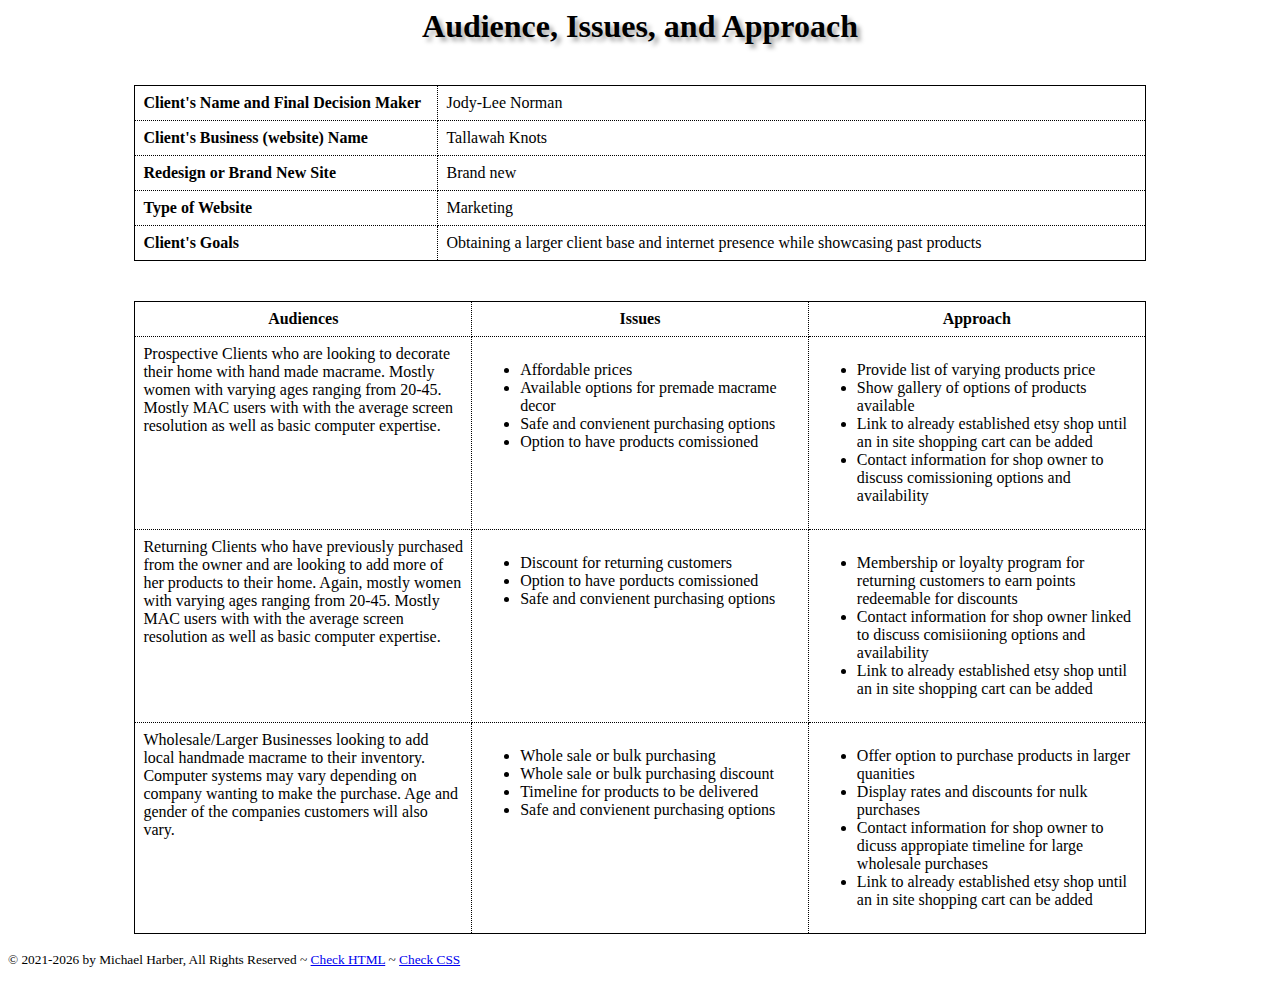
<file: it161/aia.html>
<!DOCTYPE html>
<html lang="en">
 <head>
     <title>AIA by Michael Harber</title>
  <meta charset="utf-8">
  <meta name="viewport" content="width=device-width">
  <link rel="stylesheet" href="css/tables.css"/>
  <style>
    h1.page-header{
                font-family:'Inknut Antiqua' ,serif;
                width:80%;
                margin:auto;
                text-align:center;
                text-shadow: 4px 4px 4px #aaa;
            }
  </style>
 </head>
 <body>
     <header>
     <h1 class="page-header">Audience, Issues, and Approach</h1>
     </header>
            <table class="client">
                <tr>
                    <th>Client's Name and Final Decision Maker</th>
                    <td>Jody-Lee Norman</td>
                </tr>
                <tr>
                    <th>Client's Business (website) Name</th>
                    <td>Tallawah Knots</td>
                </tr>
                <tr>
                    <th>Redesign or Brand New Site</th>
                    <td>Brand new</td>
                </tr>
                <tr>
                    <th>Type of Website</th>
                    <td>Marketing</td>
                </tr>
                <tr>
                    <th>Client's Goals</th>
                    <td>Obtaining a larger client base and internet presence while showcasing past products</td>
                </tr>
            </table>
           
            <table class="audience">
                <tr>
                    <th>Audiences</th>
                    <th>Issues</th>
                    <th>Approach</th>
                </tr>
                <tr>
                    <td>Prospective Clients who are looking to decorate their home with hand made macrame. Mostly women with varying ages ranging from 20-45. Mostly MAC users with with the average screen resolution as well as basic computer expertise. </td>
                    <td>
                        <ul>
                            <li>Affordable prices</li>
                            <li>Available options for premade macrame decor</li>
                            <li>Safe and convienent purchasing options</li>
                            <li>Option to have products comissioned</li>
                        </ul>
                    </td>
                    <td>
                        <ul>
                            <li>Provide list of varying products price</li>
                            <li>Show gallery of options of products available</li>
                            <li>Link to already established etsy shop until an in site shopping cart can be added</li>
                            <li>Contact information for shop owner to discuss comissioning options and availability</li>
                        </ul>
                    </td>
                </tr>
                <tr>
                    <td>Returning Clients who have previously purchased from the owner and are looking to add more of her products to their home. Again, mostly women with varying ages ranging from 20-45. Mostly MAC users with with the average screen resolution as well as basic computer expertise.</td>
                    <td>
                        <ul>
                            <li>Discount for returning customers</li>
                            <li>Option to have porducts comissioned</li>
                            <li>Safe and convienent purchasing options</li>
                        </ul>
                    </td>
                    <td>
                        <ul>
                            <li>Membership or loyalty program for returning customers to earn points redeemable for discounts</li>
                            <li>Contact information for shop owner linked to discuss comisiioning options and availability</li>
                            <li>Link to already established etsy shop until an in site shopping cart can be added</li>
                        </ul>
                    </td>
                </tr>
                <tr>
                    <td>Wholesale/Larger Businesses looking to add local handmade macrame to their inventory. Computer systems may vary depending on company wanting to make the purchase. Age and gender of the companies customers will also vary.</td>
                    <td>
                        <ul>
                            <li>Whole sale or bulk purchasing</li>
                            <li>Whole sale or bulk purchasing discount</li>
                            <li>Timeline for products to be delivered</li>
                            <li>Safe and convienent purchasing options</li>
                        </ul>
                    </td>
                    <td>
                        <ul>
                            <li>Offer option to purchase products in larger quanities</li>
                            <li>Display rates and discounts for nulk purchases</li>
                            <li>Contact information for shop owner to dicuss appropiate timeline for large wholesale purchases</li>
                            <li>Link to already established etsy shop until an in site shopping cart can be added</li>
                        </ul>
                    </td>
                </tr>

            </table>
    <footer>
      <p><small>&copy; 2021-<span id="this-year"></span> by 
          Michael Harber, All Rights Reserved ~ 
          <a id="html-checker" href="#" target="_blank">Check HTML</a> ~ 
          <a id="css-checker" href="#" target="_blank">Check CSS</a></small>
     </p>
    </footer>
  <script src="js/main.js"></script>   
 </body>
</html>
</file>
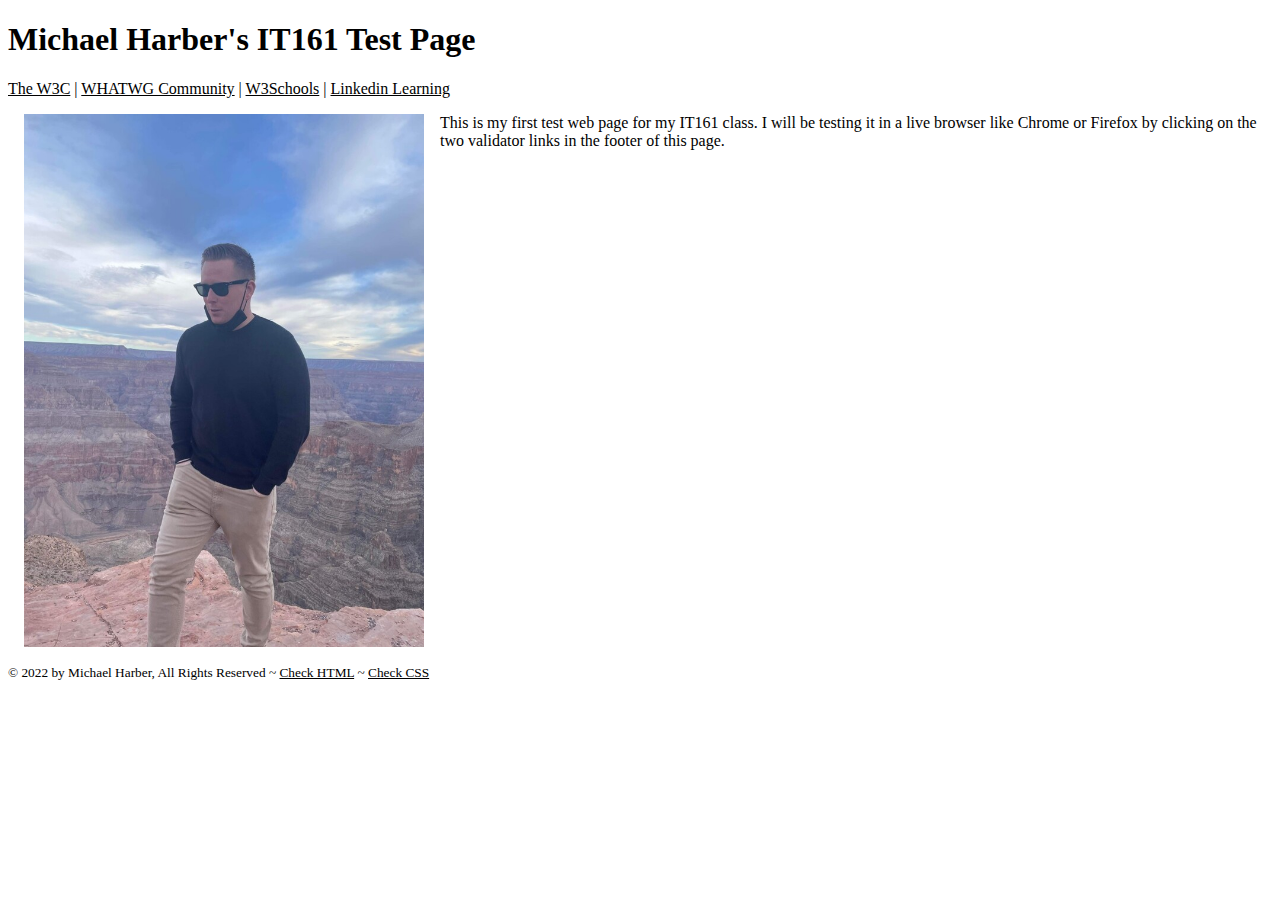
<file: it161/test.html>
<!DOCTYPE html>
<html lang="en">
    <head>
        <meta charset="utf-8" />
        <meta name="robots" content="noindex,nofollow" />
        <title> IT161 Test Page by Michael Harber</title>
        <!-- START Style Here -->
        <style>
            img {
                float:left;
                margin:1em;
                max-width:400px;
            }

            a {
                color:black;
            }

            a:hover {
                color:red;
                background-color:yellow;
                text-decoration: none;
            }

            footer {
                clear:both;
            }
        </style>
         <!-- END Style Here -->
    </head>
    <body>
        <header>
            <h1>Michael Harber's IT161 Test Page</h1>
            <nav>
                <a href="https://www.w3.org/" target="_blank">The W3C</a> |
                <a href="https://whatwg.org/" target="_blank">WHATWG Community</a> |
                <a href="https://www.w3schools.com/" target="_blank">W3Schools</a> |
                <a href="https://www.linkedin.com/learning/login" target="_blank">Linkedin Learning</a>
            </nav>
        </header>
            <img src="images/me.jpg" alt="Picture of Michael" />
            <p> This is my first test web page for my IT161 class. I will be testing it in a live browser like Chrome or Firefox by clicking on the two validator links in the footer of this page. </p>
        <footer>
            <p><small>&copy; 2022 by 
                Michael Harber, All Rights Reserved ~
                <a id="html-checker" href="#">Check HTML</a> ~ 
                <a id="css-checker" href="#">Check CSS</a></small>
             </p>
        </footer>
    
    <script>
        //https://tinyurl.com/dynamic-html-checker
    document.getElementById("html-checker").setAttribute("href","https://validator.w3.org/nu/?doc=" + location.href);

    document.getElementById("css-checker").setAttribute("href","https://jigsaw.w3.org/css-validator/validator?uri=" + location.href); 
    </script>
    </body>
</html>
</file>
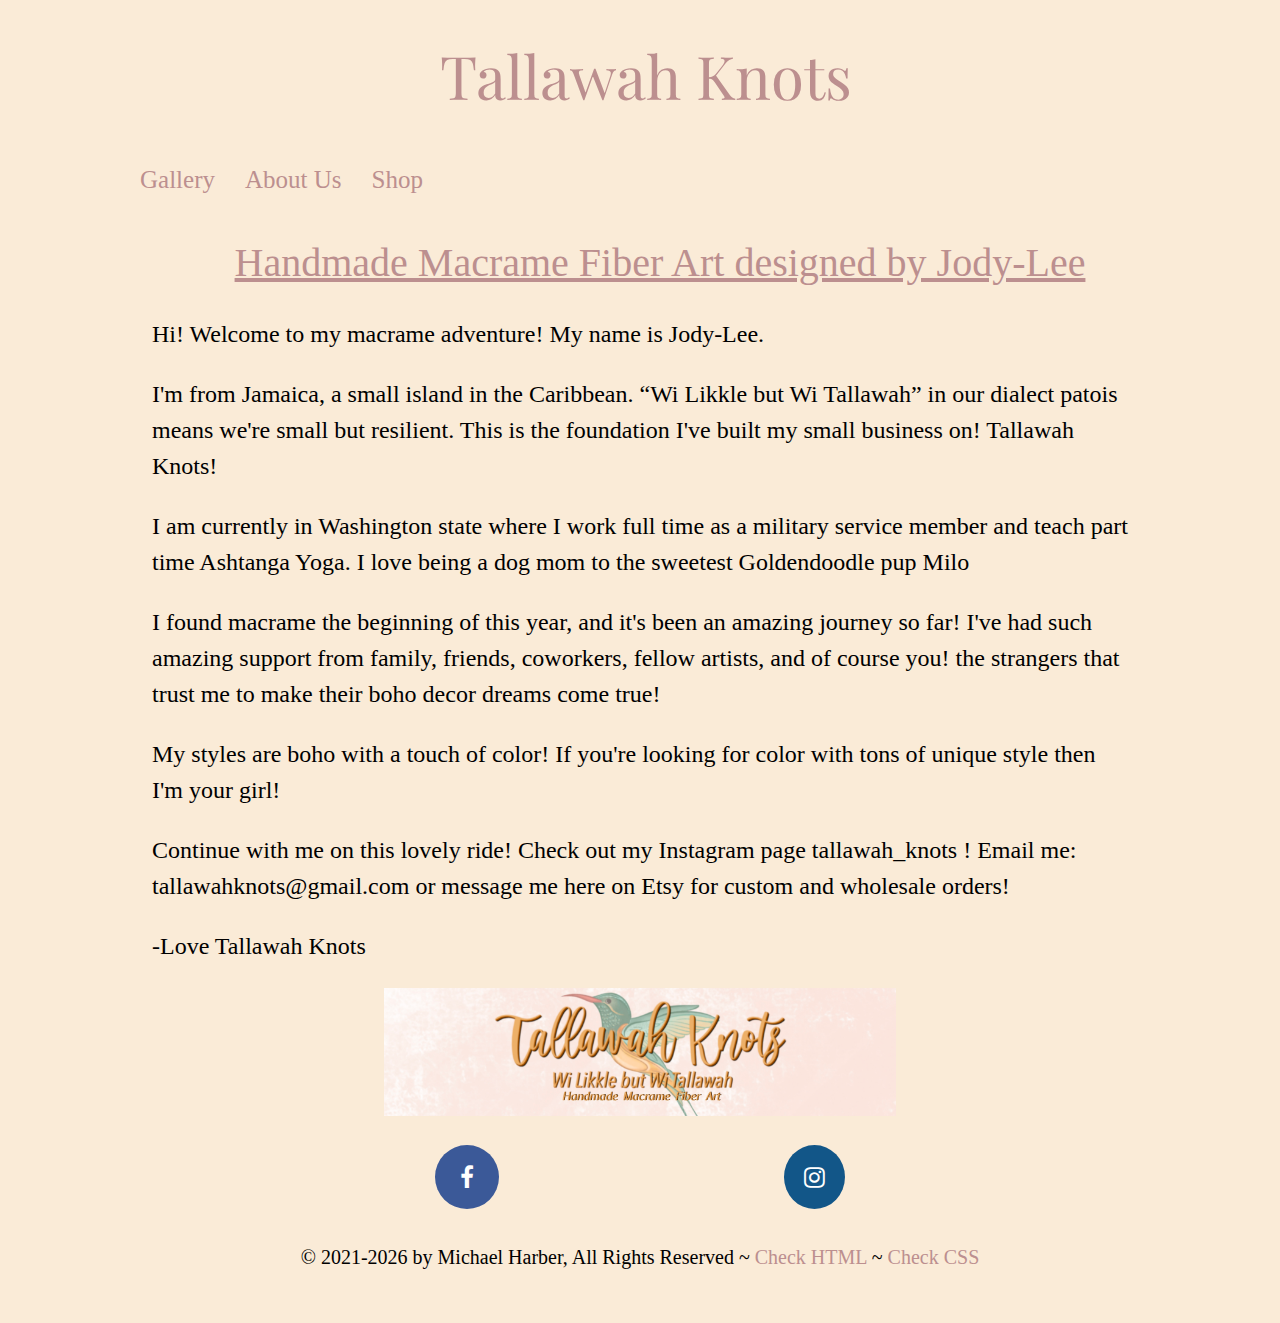
<file: it161/fp/about.html>
<!DOCTYPE html>
<html lang="en">
 <head>
     <title>About Us</title>
  <meta charset="utf-8">
  <meta name="viewport" content="width=device-width">
  <link rel="stylesheet" href="css/main.css">
  <link rel="stylesheet" href="css/nav.css">
  <link rel="stylesheet" href="css/forms.css">
 </head>
 <body>
     <header>
      <h1><a href="gallery.html">Tallawah Knots</a></h1>
        <nav class="topnav" id="myTopnav">
          <a href ="gallery.html">Gallery</a>
          <a href ="about.html">About Us</a>
          <a href ="https://www.etsy.com/shop/TallawahKnots" target="_blank">Shop</a>
            <a href="javascript:void(0);" class="icon" onclick="myFunction()">&#9776;</a>
            <link rel="stylesheet" href="https://cdnjs.cloudflare.com/ajax/libs/font-awesome/4.7.0/css/font-awesome.min.css" />
        </nav>
     </header>
  <main class="wrapper">
    <h2 class="subheader">Handmade Macrame Fiber Art designed by Jody-Lee</h2>
    <p>Hi! Welcome to my macrame adventure! My name is Jody-Lee.</p>

      <p>I'm from Jamaica, a small island in the Caribbean. “Wi Likkle but Wi Tallawah” in our dialect patois means we're small but resilient. This is the foundation I've built my small business on! Tallawah Knots!</p>
      
      <p>I am currently in Washington state where I work full time as a military service member and teach part time Ashtanga Yoga. I love being a dog mom to the sweetest Goldendoodle pup Milo</p> 
      
      <p>I found macrame the beginning of this year, and it's been an amazing journey so far! I've had such amazing support from family, friends, coworkers, fellow artists, and of course you! the strangers that trust me to make their boho decor dreams come true!</p> 
      
      <p>My styles are boho with a touch of color! If you're looking for color with tons of unique style then I'm your girl!</p> 
      
      <p>Continue with me on this lovely ride! Check out my Instagram page tallawah_knots ! Email me: tallawahknots@gmail.com or message me here on Etsy for custom and wholesale orders!</p>
      
      <p>-Love
      Tallawah Knots</p>

    <img src="images/image2.jpeg" alt="Logo" class="center">
     
        
     
    <footer>
      <div class="social-container">
        <div><a href="https://m.facebook.com/tallawahknots/" class="fa fa-facebook" target="_blank"></a></div>
        <div><a href="https://www.instagram.com/tallawah_knots/" class="fa fa-instagram" target="_blank"></a></div>
    </div>
      <p><small>&copy; 2021-<span id="this-year"></span> by 
          Michael Harber, All Rights Reserved ~ 
          <a id="html-checker" href="#" target="_blank">Check HTML</a> ~ 
          <a id="css-checker" href="#" target="_blank">Check CSS</a></small>
     </p>
    </footer>
  </main>
  <script src="js/main.js"></script>   
 </body>
</html>
</file>
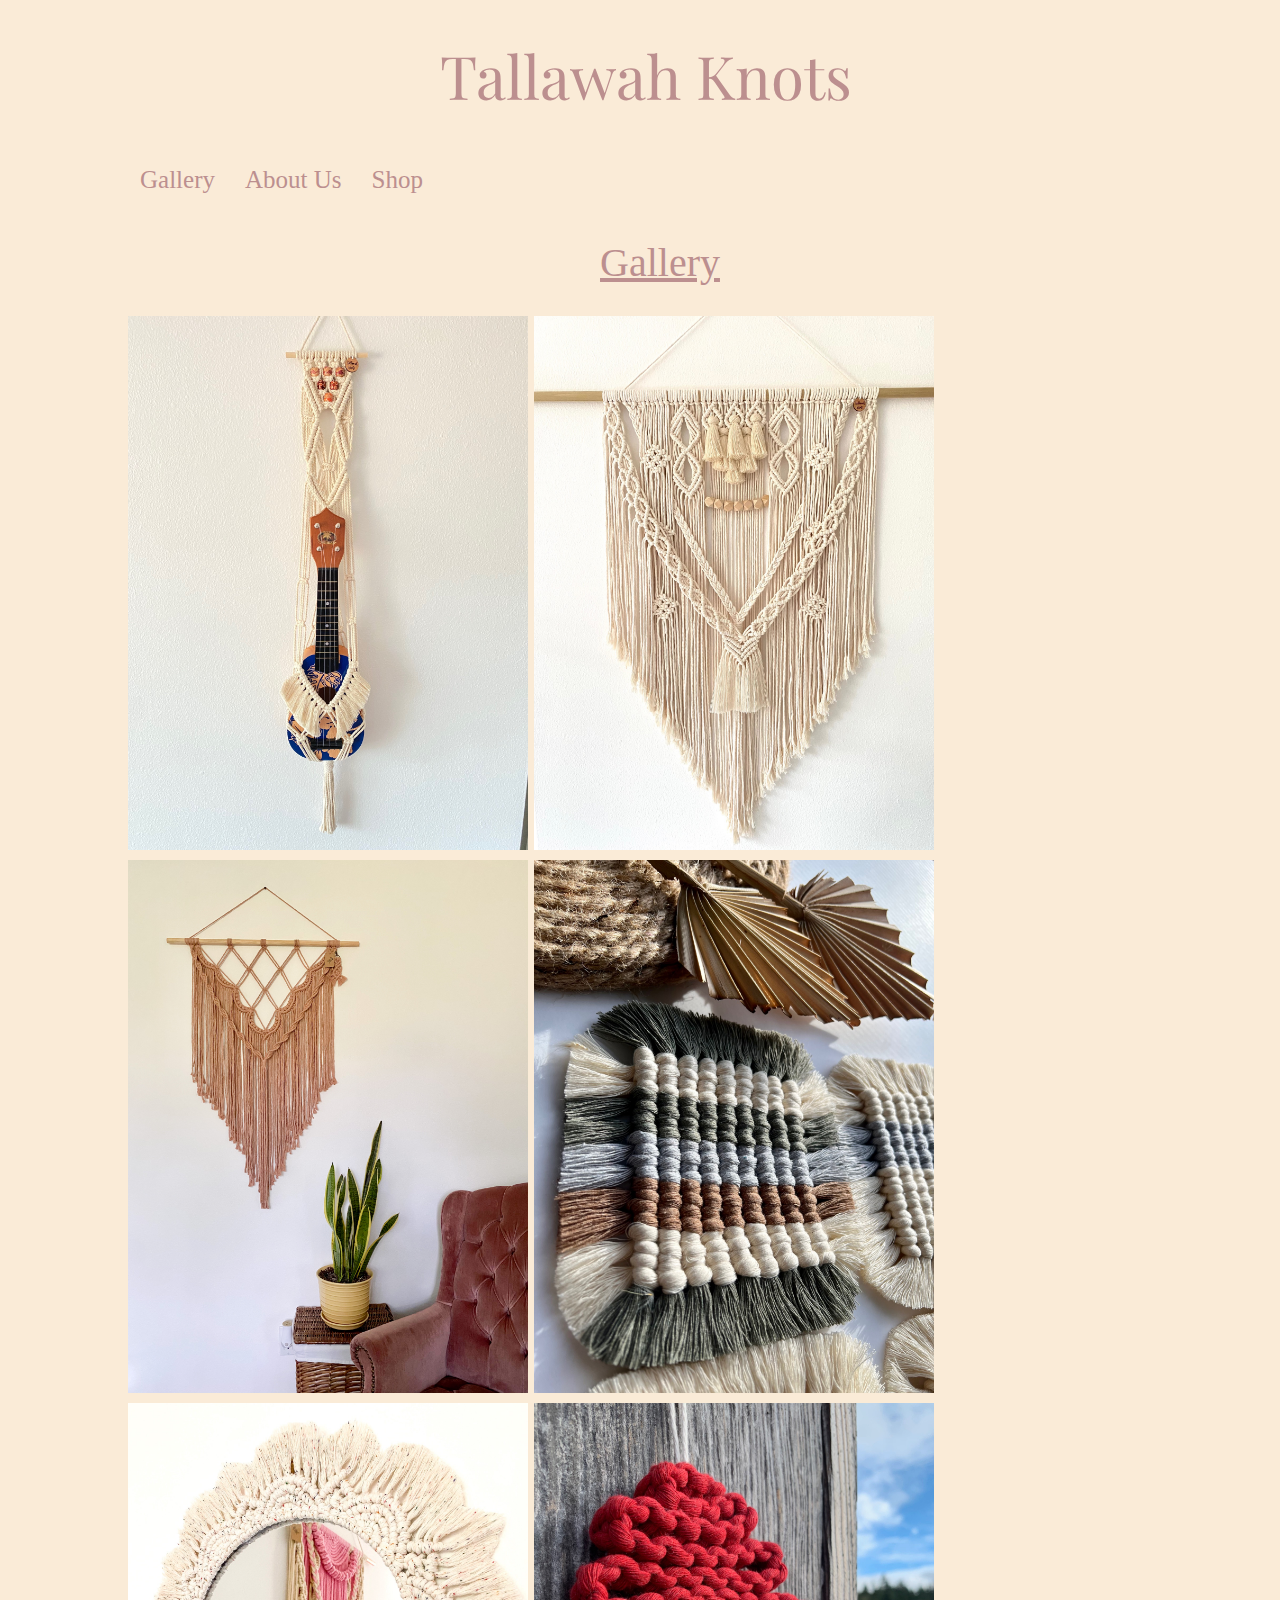
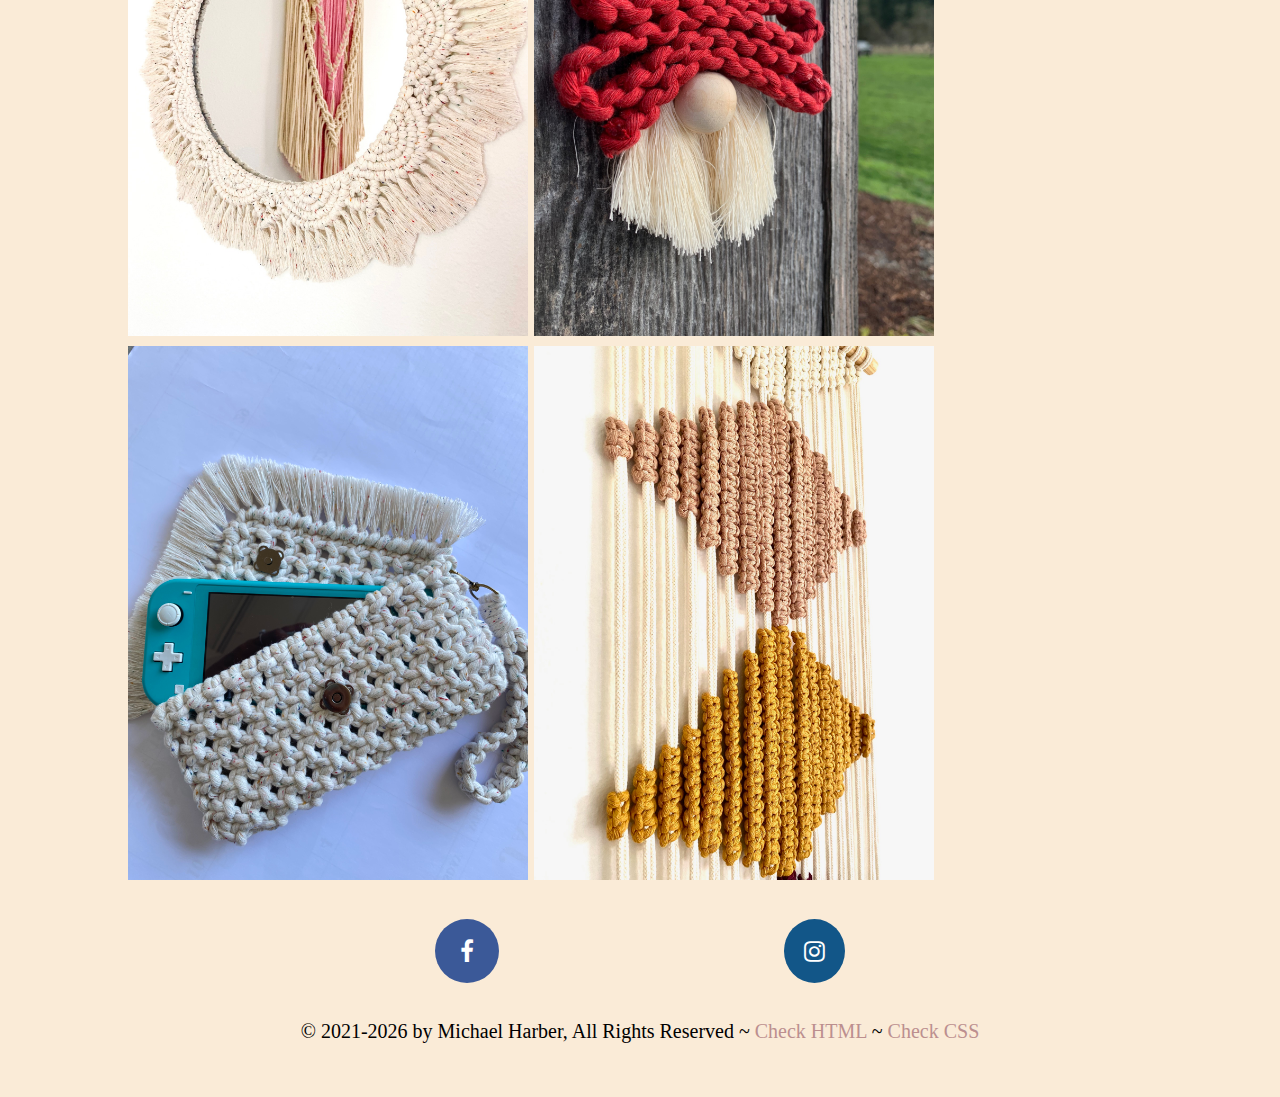
<file: it161/fp/gallery.html>
<!DOCTYPE html>
<html lang="en">
 <head>
     <title>Gallery</title>
  <meta charset="utf-8">
  <meta name="viewport" content="width=device-width">
  <link rel="stylesheet" href="css/main.css">
  <link rel="stylesheet" href="css/nav.css">
  <link rel="stylesheet" href="css/forms.css">
 </head>
 <body>
     <header>
      <h1><a href="gallery.html">Tallawah Knots</a></h1>
        <nav class="topnav" id="myTopnav">
            <a href ="gallery.html">Gallery</a>
            <a href ="about.html">About Us</a>
            <a href ="https://www.etsy.com/shop/TallawahKnots" target="_blank">Shop</a>
            <a href="javascript:void(0);" class="icon" onclick="myFunction()">&#9776;</a>
            <link rel="stylesheet" href="https://cdnjs.cloudflare.com/ajax/libs/font-awesome/4.7.0/css/font-awesome.min.css" />
        </nav>
     </header>
  <main class="wrapper">
    <h2 class="subheader">Gallery</h2>
    <div class="gallery">
      <img src="images/image3.jpeg" alt="Ukuele Hanger" width="600" height="400">
    </div>
    <div class="gallery">
      <img src="images/image4.jpeg" alt="Wall Hanger Mini" width="600" height="400">
    </div>
    <div class="gallery">
      <img src="images/image5.jpeg" alt="Wall Hanger" width="600" height="400">
    </div>
    <div class="gallery">
      <img src="images/image6.jpeg" alt="Macrame" width="600" height="400">
    </div>
    <div class="gallery">
      <img src="images/image7.jpeg" alt="Mirror Cover" width="600" height="400">
    </div>
    <div class="gallery">
      <img src="images/image8.jpeg" alt="Macarme Gnome" width="600" height="400">
    </div>
    <div class="gallery">
      <img src="images/image9.jpeg" alt="Switch Case" width="600" height="400">
    </div>
    <div class="gallery">
      <img src="images/image10.jpeg" alt="Large Wall Hanger" width="600" height="400">
    </div>
     

    <footer>
      <div class="social-container">
        <div><a href="https://m.facebook.com/tallawahknots/" class="fa fa-facebook" target="_blank"></a></div>
        <div><a href="https://www.instagram.com/tallawah_knots/" class="fa fa-instagram" target="_blank"></a></div>
    </div>
      <p><small>&copy; 2021-<span id="this-year"></span> by 
          Michael Harber, All Rights Reserved ~ 
          <a id="html-checker" href="#" target="_blank">Check HTML</a> ~ 
          <a id="css-checker" href="#" target="_blank">Check CSS</a></small>
     </p>
    </footer>
  </main>
  <script src="js/main.js"></script>   
 </body>
</html>
</file>
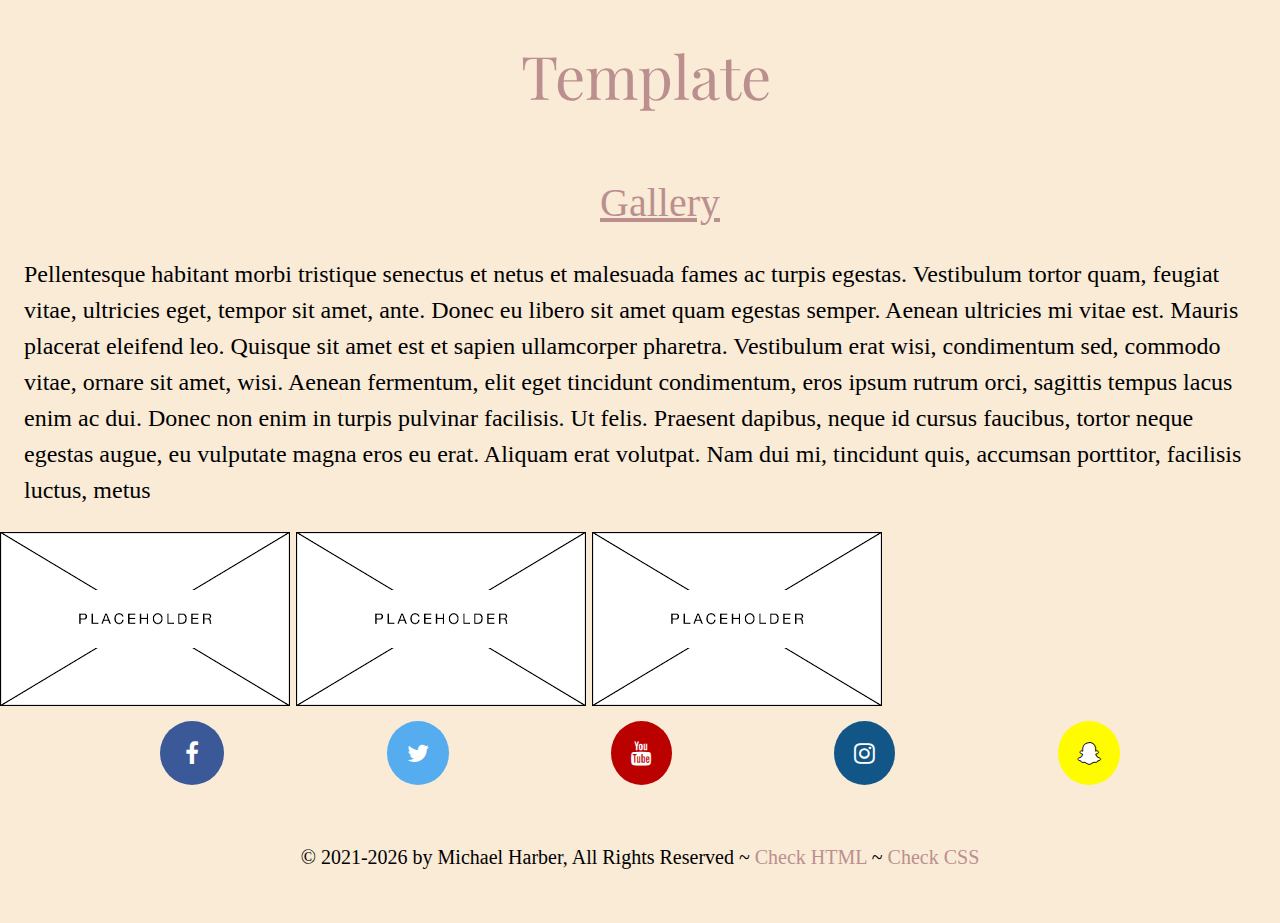
<file: it161/fp/template.html>
<!DOCTYPE html>
<html lang="en">
 <head>
     <title>Template</title>
  <meta charset="utf-8">
  <meta name="viewport" content="width=device-width">
  <link rel="stylesheet" href="css/main.css">
  <link rel="stylesheet" href="css/nav.css">
  <link rel="stylesheet" href="css/forms.css">
 </head>
 <body>
     <header>
      <h1><a href="template.html">Template</a></h1>
        <nav class="topnav" id="myTopnav">
            <a href="javascript:void(0);" class="icon" onclick="myFunction()">&#9776;</a>
            <link rel="stylesheet" href="https://cdnjs.cloudflare.com/ajax/libs/font-awesome/4.7.0/css/font-awesome.min.css" />
        </nav>
     </header>

    <h2 class="subheader">Gallery</h2>
    <p>Pellentesque habitant morbi tristique senectus et netus et malesuada fames ac turpis egestas. Vestibulum tortor quam, feugiat vitae, ultricies eget, tempor sit amet, ante. Donec eu libero sit amet quam egestas semper. Aenean ultricies mi vitae est. Mauris placerat eleifend leo. Quisque sit amet est et sapien ullamcorper pharetra. Vestibulum erat wisi, condimentum sed, commodo vitae, ornare sit amet, wisi. Aenean fermentum, elit eget tincidunt condimentum, eros ipsum rutrum orci, sagittis tempus lacus enim ac dui. Donec non enim in turpis pulvinar facilisis. Ut felis. Praesent dapibus, neque id cursus faucibus, tortor neque egestas augue, eu vulputate magna eros eu erat. Aliquam erat volutpat. Nam dui mi, tincidunt quis, accumsan porttitor, facilisis luctus, metus</p>

    <img src="images/placeholder.png" alt="Placeholder"/>
     <img src="images/placeholder.png" alt="Placeholder2"/>
     <img src="images/placeholder.png" alt="Placeholder3"/>
        
     <div class="social-container">
           <div><a href="#" class="fa fa-facebook"></a></div>
           <div><a href="#" class="fa fa-twitter"></a></div>
           <div><a href="#" class="fa fa-youtube"></a></div>
           <div><a href="#" class="fa fa-instagram"></a></div>
           <div><a href="#" class="fa fa-snapchat-ghost"></a></div>
       </div>

    <footer>
      <p><small>&copy; 2021-<span id="this-year"></span> by 
          Michael Harber, All Rights Reserved ~ 
          <a id="html-checker" href="#" target="_blank">Check HTML</a> ~ 
          <a id="css-checker" href="#" target="_blank">Check CSS</a></small>
     </p>
    </footer>
  <script src="js/main.js"></script>   
 </body>
</html>
</file>
<file: it161/css/tables.css>
table {
    border:1px solid #000;
    width:80%;
    border-collapse: collapse;
    margin:auto;
    background-color:#fff;
}

tr {
  vertical-align:top;
}

td,th {
  border:1px dotted #000;
  padding:.5em;
}

table.client {
    margin:40px auto; /* T R B L */
}

table.client th {
    text-align: left;
    width:30%;
}

table.audience th {
    margin:40px auto; /* T R B L */
}

table.audience th{
    width:33.3%;
}
</file>
<file: it161/fp/css/main.css>
/* Global rules */

@import url('https://fonts.googleapis.com/css?family=Quicksand|Spectral');
@import url('https://fonts.googleapis.com/css2?family=Playfair+Display:wght@700&display=swap');

html {
    background-color: antiquewhite;
    font-family: Garamond;
    font-size: 1.5em;
    line-height: 1.5em;
    background-repeat: repeat;
    background-size: 2000px 1200px;
}

body{
    margin:0; /* removes gap at top of page */
}

::selection {
    color: #000; 
    background: #ff0;
}

h1 {
    font-family: 'Playfair Display';
    font-weight: normal;
    text-align: center;
    font-size: 60px;
    margin: auto;
    background: antiquewhite;
    line-height: 2.5em;
}
/*
 The border radius on h1.page-header and main.wrapper provide the 
 curved corners that appear on the body area of the page
*/
h1.page-header{
    font-family: 'Spectral',serif;
    -webkit-border-top-left-radius: 5px;
    -webkit-border-top-right-radius: 5px;
    -moz-border-radius-topleft: 5px;
    -moz-border-radius-topright: 5px;
    border-top-left-radius: 5px;
    border-top-right-radius: 5px;
 }
 

 main.wrapper {
    background-color: antiquewhite;
    overflow: auto;
    -moz-border-radius-bottomleft: 5px;
    -moz-border-radius-bottomright: 5px;
    border-bottom-left-radius: 5px;
    border-bottom-right-radius: 5px;
 }
 

p {
    margin: 1em; /* Top Right Bottom Left (TRBL) */
}

div.gallery {
    display: inline-block;
    margin-left: auto;
    margin-right: auto;
    
    width: 400px;
  }

  div.gallery img {
    width: 100%;
    height: auto;
  }

h2 {
    text-align: center;
    font-size: 40px;
    font-weight: normal;
    margin-left: 1em;
    line-height: 1em;
    color:rosybrown;
    text-decoration: underline;
}

h3 {
    font-weight: normal;
    margin-left: 1em;
    line-height: 1em;
}

.center {
    display: block;
    margin-left: auto;
    margin-right: auto;
    width: 50%;
  }

a {
    color:rosybrown;
    text-decoration: none;
}

a:hover {
    color: black;
    background-color: antiquewhite;
    text-decoration: none;
}

footer {
    clear: both;
    text-align: center;
    padding: 1em;
}

/* start positioning styles */

/* Allows box to take up full space, ignoring padding/margin */
* {
    box-sizing: border-box;
  }
 
 
 /* Create two equal columns that floats next to each other */
 .my-column {
    float: left;
    width: 50%;
    padding: 10px;
    min-height: 300px; /* Can be removed. Only for demonstration */
  }
   /* Clear floats after the columns */
  .my-row:after {
    content: "";
    display: table;
    clear: both;
  }

  @media all and (max-width:500px) {
    .my-column {
        width: 100%;
      }
 }
 
 
.text-align-center{
    text-align:center;
   
 }
 
 
 .margin-auto > div{
    margin:auto;
    width:50%;
    text-align:center;
 }
 
 .fa {
    padding: 20px;
    font-size: 30px;
    text-align: center;
    text-decoration: none;
    margin: 5px 2px;
    border-radius: 50%;
  }
   .fa:hover {
      opacity: 0.7;
  }
   .fa-facebook {
    background: #3B5998;
    color: white;
  }
   .fa-twitter {
    background: #55ACEE;
    color: white;
  }
   .fa-youtube {
    background: #bb0000;
    color: white;
  }
   .fa-instagram {
    background: #125688;
    color: white;
  }
   .fa-snapchat-ghost {
    background: #fffc00;
    color: white;
    text-shadow: -1px 0 black, 0 1px black, 1px 0 black, 0 -1px black;
  }

  .social-container {
    display: flex;
    justify-content: space-evenly;
  }
 
  .fa-facebook {
    background: #3B5998;
    color: white;
    padding: 20px 25px;
 }

 /* flexible image rules start here */


.flexible img{
    width:100%;
 }
 
 
 .flexible{
    display: flex;
    justify-content: space-evenly;
 }
 
 
 /* flexible image rules end here */
 
 


/* end positioning styles */


/* Responsive rules */

/* DESKTOP */
@media all and (min-width:1200px) {
    main.wrapper {
        width: 80%;
        margin: auto;
    }
    
    h1 {
        width: 79%;
        padding-left: 1%;
    }
    
    picture.profile img {
        width: 50%;
        float: left;
        margin-right: 2em;
    }
    
}

/* TABLET */
@media all and (min-width:501px) and (max-width:1199px) {
    main.wrapper {
        width: 90%;
        margin: auto;
    }
    
    h1 {
        width: 89%;
        padding-left: 1%;
    }
    
    picture.profile img {
        width: 50%;
        float: right;
        margin-left: 1em;
    }

}

/* PHONE */
@media all and (max-width:500px) {
    main.wrapper {
        width: 100%;
    }
    
    h1 {
        width: 99%;
        padding-left: 1%;
    }
    
    picture.profile img {
        width: 100%;
    }
    
}
</file>
<file: it161/fp/css/nav.css>
/* Global rules */
.topnav {
    margin: auto;
    background-color: antiquewhite;
    overflow: auto;
}

.topnav a {
    
    display: inline-block;
    color: rosybrown;
    text-align: center;
    padding: 12px 12px;
    text-decoration: none;
    text-transform: capitalize;
    font-size: 25px;
}

.topnav a.hover, .active {
    color: darkcyan;
}

.topnav .icon {
    display: none;
}

/* Responsive rules - apply when screen width is less than 1200px */

@media screen and (max-width: 1199px) {
    .topnav a:not(:first-child) {
        display: none;
    }
    
    .topnav a.icon {
        float: right;
        display: block;
    }
    
    .topnav.responsive {
        position: relative;
    }
    
    .topnav.responsive a {
        float: none;
        display: block;
        text-align: left;
    }
    
    .topnav.responsive a.icon {
        position: absolute;
        right: 0;
        top: 0;
    }
}


/* DESKTOP */
@media all and (min-width:1200px) {
    .topnav {
        width: 80%;
    }
}

/* TABLET */
@media all and (min-width:501px) and (max-width:1199px) {
    .topnav {
        width: 90%;
    }
}

/* PHONE */
@media all and (max-width:500px) {
    .topnav {
        width: 100%;
    }
}
</file>
<file: it161/fp/css/forms.css>
form>div {
    margin:1em; /*Top Right Bottom Left*/
}


/* keeps form from bunching up to left */
@media all and (min-width:501px){
    div.wrapper form{
        margin-left:22.8px;
    }
}

/* start reCAPTCHA styles */
		
/* writes to small text above reCAPTCHA upon failure */
.dateFeedback{
    font-style:italic;
    font-size:70%;
    font-weight:bold;
    color:#f00;
}

input:required {
      border: 1px solid red;
}

input:optional, textarea:optional {
     background-color:#f1f1f1;
     border:1px solid #ccc;
}

input[type="submit"], input[type="button"] {
  background-color: #fff;
  border-radius: 4px;
  border: solid 1px #ccc;
  padding: 0.3em 0.5em;
}

fieldset {
  border: 1px solid #ccc;
  max-width: 350px;
}

legend {
  margin-left: 0.5em;
  padding: 0.2em 0.5em;
  border-left: 1px solid #ccc;
  border-right: 1px solid #ccc;
}

/* end reCAPTCHA styles */
</file>
